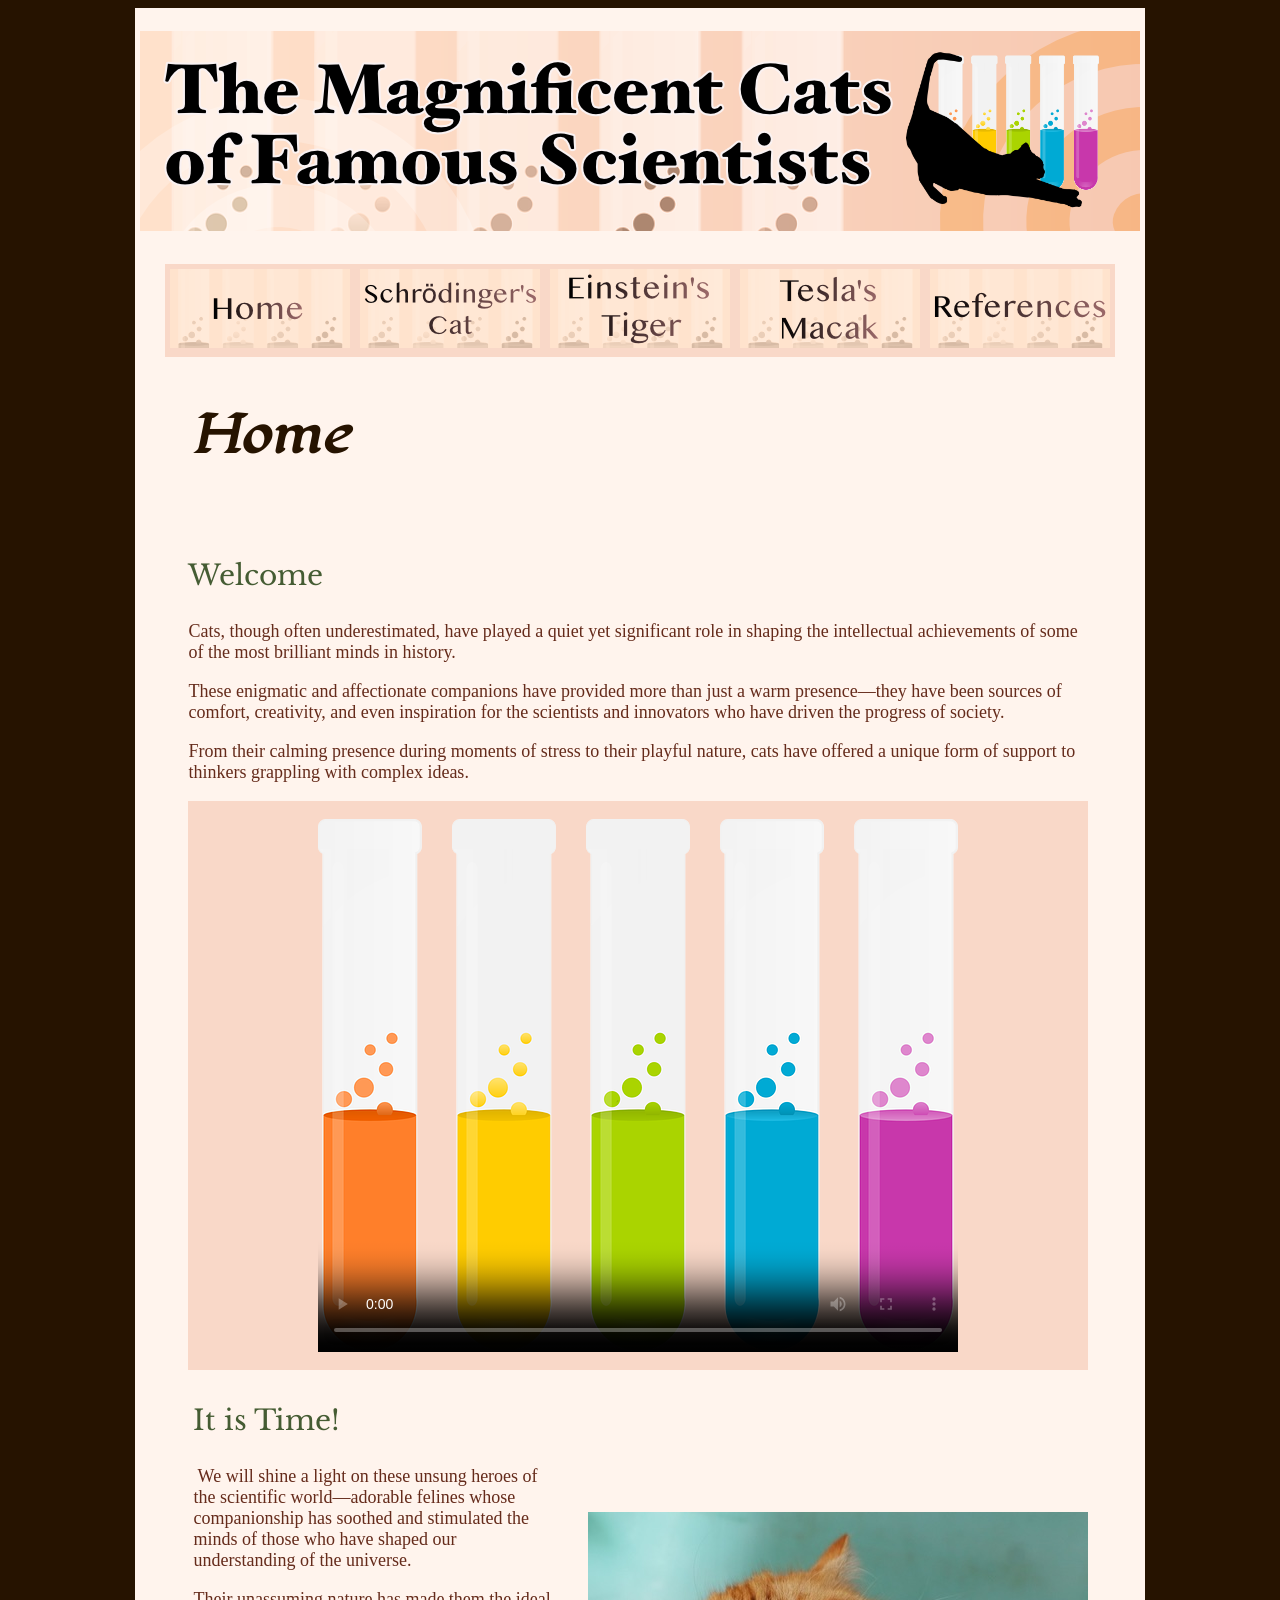
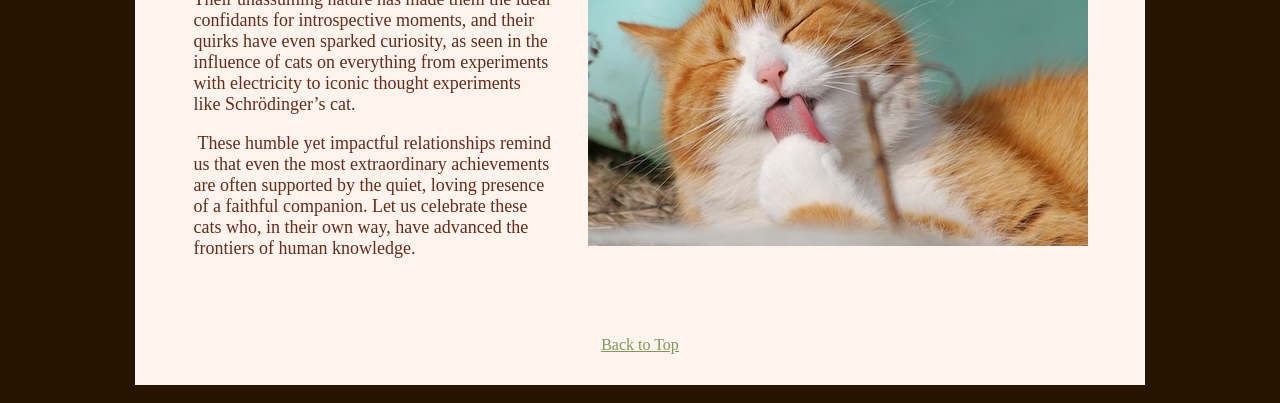
<file: major/index.html>
<!DOCTYPE html>
<html>
<head> 
<title>Home | Cat of Famous Scientists</title>
   <link rel="stylesheet" href="styles.css"> 
    
    
    
<link rel="preconnect" href="https://fonts.googleapis.com">
<link rel="preconnect" href="https://fonts.gstatic.com" crossorigin>
<link href="https://fonts.googleapis.com/css2?family=Libre+Baskerville:ital,wght@0,400;0,700;1,400&family=Lugrasimo&family=Tinos:ital,wght@0,400;0,700;1,400;1,700&display=swap" rel="stylesheet">
</head>
<body>
    
    
    
<table border="0"
style="border-collapse: collapse; width: 1000px; margin-left: auto; margin-right: auto; height: 1245.0625px;">
  <tbody>
    <tr style="height: 95px;">
      <td colspan="5" style="width: 1000px; text-align: center;">
        <p><a id="top"></a><img title="Famous Scientists and Cats"
          src="images/banner.png" alt="Banner"></p>
        <p></p>
      </td>
    </tr>
    <tr style="height: 42px;">
      <td
      style="text-align: center; width: 999.5px; padding: 5px;"
      colspan="5">
        <table border="0"
        style="border-collapse: collapse; width: 90%; margin-left: auto; margin-right: auto;">
          <tbody>
            <tr style="height: 29px;" class="buttonrow">
              <td style="width: 19.680284%;"><a href="index.html"><img
                  title="Home Page" src="images/home.png" alt="Home"
                  onmouseover="this.src='images/homeroll.png'"
                  onmouseout="this.src='images/home.png'"></a></td>
              <td style="width: 19.680284%;"><a
                href="dingercat.html"><img
                  title="Schr&ouml;dinger's Cat Page"
                  src="images/dingercat.png"
                  alt="Schr&ouml;dinger's Cat"
                  onmouseover="this.src='images/dingercatroll.png'"
                  onmouseout="this.src='images/dingercat.png'"></a></td>
              <td style="width: 19.680284%;"><a
                href="einsteincat.html"><img src="images/stein.png"
                  title="Einstein's Cat Page" alt="Einstein's Cat"
                  onmouseover="this.src='images/steinroll.png'"
                  onmouseout="this.src='images/stein.png'"></a></td>
              <td style="width: 19.680284%;"><a
                href="teslacat.html"><img
                  title="Nicola Tesla's  Childhood Cat Page"
                  src="images/teslacat.png" alt="Nikola Tesla's Cat"
                  onmouseover="this.src='images/teslacatroll.png'"
                  onmouseout="this.src='images/teslacat.png'"></a></td>
              <td style="width: 19.680284%;"><a
                href="references.html"><img title="References Page"
                  src="images/references.png" alt="References"
                  onmouseover="this.src='images/referencesroll.png'"
                  onmouseout="this.src='images/references.png'"></a>
              </td>
            </tr>
          </tbody>
        </table>
      </td>
    </tr>
    <tr style="height: 94.875px;">
      <td
      style="text-align: left; vertical-align: top; width: 999.5px; padding: 5px;"
      colspan="5">
        <table border="0"
        style="border-collapse: collapse; width: 90%; margin-left: auto; margin-right: auto; height: 80.875px;">
          <tbody>
            <tr style="height: 80.875px;">
              <td
              style="width: 100%; padding: 0%; text-align: center;">
                <h1 style="text-align: left;">Home</h1>
              </td>
            </tr>
          </tbody>
        </table>
      </td>
    </tr>
    <tr style="height: 932.90625px;">
      <td
      style="text-align: left; vertical-align: top; width: 999.5px; padding-top: 5px; padding-right: 5px; padding-bottom: 5px;"
      colspan="5"><br>
        <table border="0"
        style="border-collapse: collapse; width: 90.312815%; margin-left: auto; margin-right: auto; height: 651.3125px;">
          <tbody>
            <tr style="height: 241.3125px;">
              <td style="padding: 0px; width: 100.012222%;"
              colspan="6">
                <h3>Welcome</h3>
                <p>Cats, though often underestimated, have played a
                  quiet yet significant role in shaping the intellectual
                  achievements of some of the most brilliant minds in
                  history.</p>
                <p>These enigmatic and affectionate companions have
                  provided more than just a warm presence&mdash;they
                  have been sources of comfort, creativity, and even
                  inspiration for the scientists and innovators who have
                  driven the progress of society.</p>
                <p>From their calming presence during moments of stress
                  to their playful nature, cats have offered a unique
                  form of support to thinkers grappling with complex
                  ideas.</p>
              </td>
            </tr>
            <tr style="height: 391px;">
              <td class="box"
              style="padding: 0px; vertical-align: top; width: 99.56524%;"
              colspan="2"><span
                style="text-align: center;"></span><br><video
                width="640" height=""
                style="display: table; margin-left: auto; margin-right: auto;"
                controls="controls" poster="images/testtubes.png">
                  <source src="videoanim/catvid.mp4" type="video/mp4">
                  <track label="English" kind="subtitles" srclang="en"
                  src="captions.vtt">
                  If this text shows up instead, this browser doesn't support the video tag
                </video>
                <p></p>
              </td>
              <td
              style="padding: 0px; vertical-align: top; width: 0.111745%;">
              </td>
              <td
              style="padding: 0px; vertical-align: top; width: 0.111745%;">
              </td>
              <td
              style="padding: 0px; vertical-align: top; width: 0.111745%;">
              </td>
              <td
              style="padding: 0px; vertical-align: top; width: 0.111745%;">
              </td>
            </tr>
            <tr style="height: 19px;">
              <td style="padding-right: 4%;"
              style=" vertical-align: top; width: 46.406066%;" >
                <h3>It is Time!</h3>
                <p>&nbsp;We will shine a light on these unsung heroes
                  of the scientific world&mdash;adorable felines whose
                  companionship has soothed and stimulated the minds of
                  those who have shaped our understanding of the
                  universe.</p>
                <p>Their unassuming nature has made them the ideal
                  confidants for introspective moments, and their quirks
                  have even sparked curiosity, as seen in the influence
                  of cats on everything from experiments with
                  electricity to iconic thought experiments like
                  Schr&ouml;dinger&rsquo;s cat.</p>
                <p>&nbsp;These humble yet impactful relationships
                  remind us that even the most extraordinary
                  achievements are often supported by the quiet, loving
                  presence of a faithful companion. Let us celebrate
                  these cats who, in their own way, have advanced the
                  frontiers of human knowledge.</p>
              </td>
              <td
              style="padding: 0px; width: 53.159174%; vertical-align: bottom;">
                <h3 style="text-align: right;"><img
                  src="images/orangecat.jpg" alt="Orange Cat"
                  title="Happy Orange Cat"></h3>
              </td>
              <td
              style="padding: 0px; vertical-align: top; width: 0.111745%;">
              </td>
              <td
              style="padding: 0px; vertical-align: top; width: 0.111745%;">
              </td>
              <td
              style="padding: 0px; vertical-align: top; width: 0.111745%;">
              </td>
              <td
              style="padding: 0px; vertical-align: top; width: 0.111745%;">
              </td>
            </tr>
          </tbody>
        </table>
        <p></p>
      </td>
    </tr>
    <tr style="height: 80.28125px;">
      <td
      style="text-align: center; width: 999.5px; padding: 5px;"
      colspan="5"><a href="#top">
          <table border="0"
          style="border-collapse: collapse; width: 50%; height: 38.71875px; margin-left: auto; margin-right: auto;">
            <tbody>
              <tr style="height: 38.71875px;">
                <td style="width: 99.595142%; padding: 5%;">Back to Top
                </td>
              </tr>
            </tbody>
          </table>
        </a></td>
    </tr>
  </tbody>
</table>
<p></p>
<p></p>
    
</body>
</html>
</file>
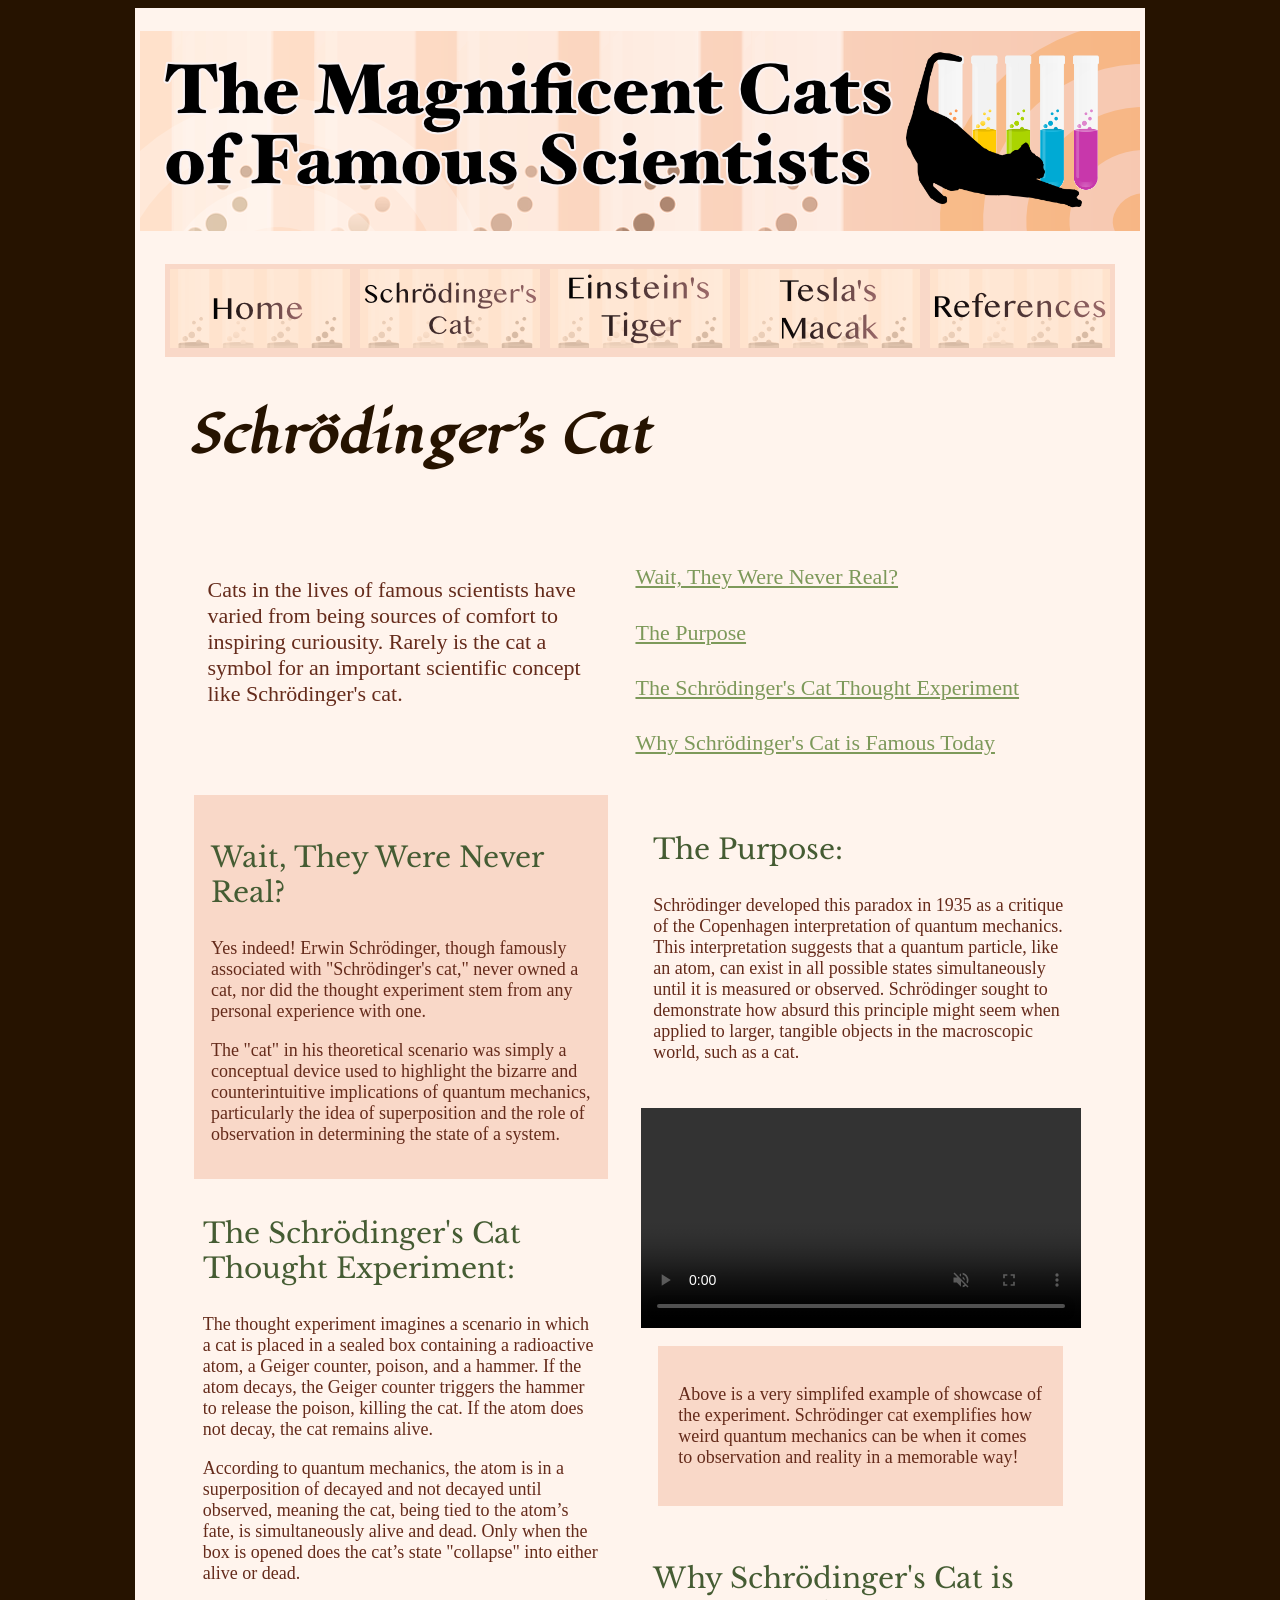
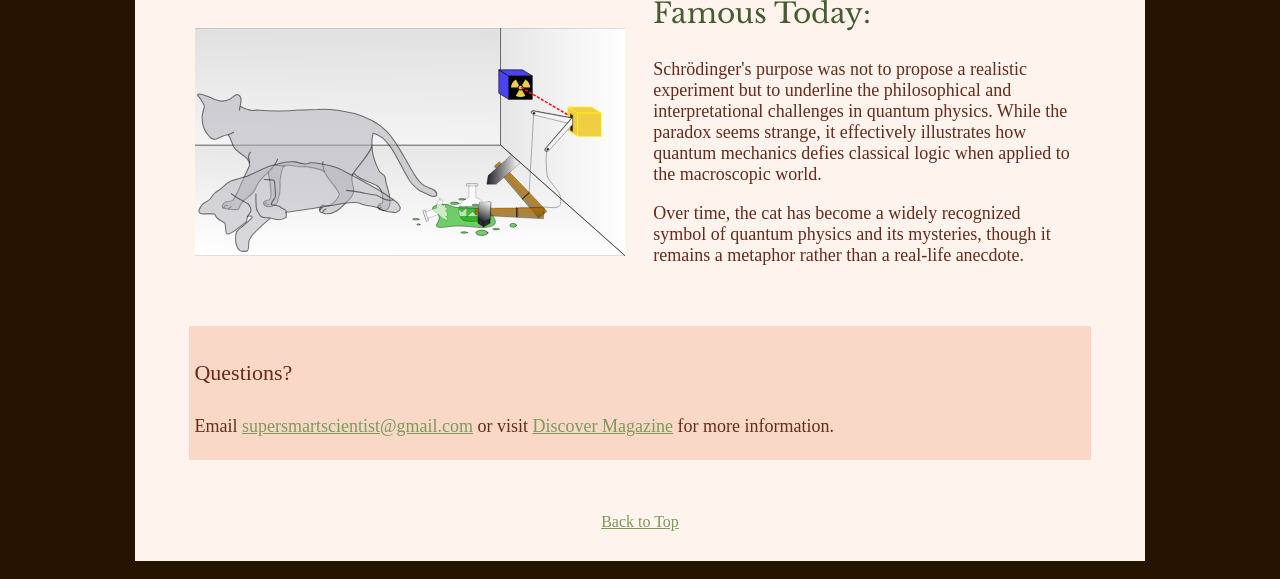
<file: major/dingercat.html>
<!DOCTYPE html>
<html>
<head> 
<title>Schr&ouml;dinger's Cat | Cats of Famous Scientists </title>
     <link rel="stylesheet" href="styles.css"> 
   
    
<link rel="preconnect" href="https://fonts.googleapis.com">
<link rel="preconnect" href="https://fonts.gstatic.com" crossorigin>
<link href="https://fonts.googleapis.com/css2?family=Libre+Baskerville:ital,wght@0,400;0,700;1,400&family=Lugrasimo&family=Tinos:ital,wght@0,400;0,700;1,400;1,700&display=swap" rel="stylesheet">
    
</head>
<body>

<table border="0"
style="border-collapse: collapse; width: 1000px; margin-left: auto; margin-right: auto;">
  <tbody>
    <tr style="height: 103px;">
      <td colspan="5"
      style="width: 999.5px; text-align: center; padding: 5px;">
        <p><a id="top"></a><img title="Famous Scientists and Cats"
          src="images/banner.png" alt="Banner"></p>
        <p></p>
      </td>
    </tr>
    <tr style="height: 42px;">
      <td
      style="text-align: center; width: 999.5px; padding: 5px;"
      colspan="5">
        <table border="0"
        style="border-collapse: collapse; width: 90%; margin-left: auto; margin-right: auto;">
          <tbody>
            <tr style="height: 29px;" class="buttonrow">
              <td style="width: 19.680284%;"><a href="index.html"><img
                  title="Home Page" src="images/home.png" alt="Home"
                  onmouseover="this.src='images/homeroll.png'"
                  onmouseout="this.src='images/home.png'"></a></td>
              <td style="width: 19.680284%;"><a
                href="dingercat.html"><img
                  title="Schr&ouml;dinger's Cat Page"
                  src="images/dingercat.png"
                  alt="Schr&ouml;dinger's Cat"
                  onmouseover="this.src='images/dingercatroll.png'"
                  onmouseout="this.src='images/dingercat.png'"></a></td>
              <td style="width: 19.680284%;"><a
                href="einsteincat.html"><img src="images/stein.png"
                  title="Einstein's Cat Page" alt="Einstein's Cat"
                  onmouseover="this.src='images/steinroll.png'"
                  onmouseout="this.src='images/stein.png'"></a></td>
              <td style="width: 19.680284%;"><a
                href="teslacat.html"><img
                  title="Nicola Tesla's  Childhood Cat Page"
                  src="images/teslacat.png" alt="Nikola Tesla's Cat"
                  onmouseover="this.src='images/teslacatroll.png'"
                  onmouseout="this.src='images/teslacat.png'"></a></td>
              <td style="width: 19.680284%;"><a
                href="references.html"><img title="References Page"
                  src="images/references.png" alt="References"
                  onmouseover="this.src='images/referencesroll.png'"
                  onmouseout="this.src='images/references.png'"></a>
              </td>
            </tr>
          </tbody>
        </table>
      </td>
    </tr>
    <tr style="height: 94.875px;">
      <td
      style="text-align: left; vertical-align: top; width: 999.5px; padding: 5px;"
      colspan="5">
        <table border="0"
        style="border-collapse: collapse; width: 90%; margin-left: auto; margin-right: auto; height: 80.875px;">
          <tbody>
            <tr style="height: 80.875px;">
              <td
              style="width: 100%; padding: 0%; text-align: center;">
                <h1 style="text-align: left;">Schr&ouml;dinger's Cat
                </h1>
              </td>
            </tr>
          </tbody>
        </table>
      </td>
    </tr>
    <tr style="height: 259.8125px;">
      <td
      style="text-align: left; vertical-align: top; width: 999.5px; padding-top: 5px; padding-right: 5px; padding-bottom: 5px;"
      colspan="5"><br>
        <table border="0"
        style="border-collapse: collapse; width: 90.110999%; margin-left: auto; margin-right: auto; height: 1428.21875px;">
          <tbody>
            <tr >
              <td style="vertical-align: top; width: 48.942165%; padding: 2%;" >
                <h4>Cats in the lives of famous scientists have
                  varied from being sources of comfort to inspiring curiousity.
                  Rarely is the cat a symbol for an important scientific
                  concept like Schr&ouml;dinger's cat.</h4>
              </td>
              <td style="vertical-align: top; width: 51.070085%;"  >
                <h4 style="text-align: left;"><a
                  href="#neverreal">Wait, They Were Never Real?</a></h4>
                <h4 style="text-align: left;"><a href="#purpose">The
                    Purpose</a></h4>
                <h4 style="text-align: left;"><a
                  href="#thoughtexperiment">The Schr&ouml;dinger's Cat
                    Thought Experiment</a></h4>
                <h4 style="text-align: left;"><a
                  href="#famousconclusion">Why Schr&ouml;dinger's Cat is
                    Famous Today</a></h4>
              </td>
            </tr>
            <tr style="height: 1097px;">
              <td
              style="vertical-align: top; width: 48.942165%; text-align: left;">
                <table border="0"
                style="border-collapse: collapse; width: 96%; margin-left: 0px; margin-right: auto;">
                  <tbody>
                    <tr style="height: 235.0625px;">
                      <td class="box"
                      style="width: 99.071926%; padding: 4%; vertical-align: top;">
                        <h3 ><a id="neverreal"></a>Wait, They Were Never
                          Real?</h3>
                        <p >Yes indeed! Erwin Schr&ouml;dinger, though
                          famously associated with "Schr&ouml;dinger's cat,"
                          never owned a cat, nor did the thought experiment
                          stem from any personal experience with one.&nbsp;
                        </p>
                        <p>The "cat" in his theoretical scenario was simply
                          a conceptual device used to highlight the bizarre
                          and counterintuitive implications of quantum
                          mechanics, particularly the idea of superposition
                          and the role of observation in determining the
                          state of a system.</p>
                      </td>
                    </tr>
                    <tr style="height: 350.5px;">
                      <td
                      style="width: 99.071926%; padding: 2%; vertical-align: top;">
                        <h3><a id="thoughtexperiment"></a>The
                          Schr&ouml;dinger's Cat Thought Experiment:</h3>
                        <p>The thought experiment imagines a scenario in
                          which a cat is placed in a sealed box containing a
                          radioactive atom, a Geiger counter, poison, and a
                          hammer. If the atom decays, the Geiger counter
                          triggers the hammer to release the poison, killing
                          the cat. If the atom does not decay, the cat
                          remains alive.&nbsp;</p>
                        <p>According to quantum mechanics, the atom is in a
                          superposition of decayed and not decayed until
                          observed, meaning the cat, being tied to the
                          atom&rsquo;s fate, is simultaneously alive and
                          dead. Only when the box is opened does the
                          cat&rsquo;s state "collapse" into either alive or
                          dead.&nbsp;</p>
                      </td>
                    </tr>
                  </tbody>
                </table>
                <p style="text-align: center;"><img
                  src="images/schrodingerscat.svg" width="430"
                  alt="Thought experiment visual"
                  title="Visual of thought experiment"></p>
              </td>
              <td
              style="width: 51.070085%; text-align: center; vertical-align: top;">
                <table border="0"
                style="border-collapse: collapse; width: 98%; margin-right: 0px; margin-left: auto;">
                  <tbody>
                    <tr>
                      <td style="width: 99.092853%; padding: 2%;">
                        <h3 style="text-align: left;"><a
                          id="purpose"></a>The Purpose:</h3>
                        <p style="text-align: left;">Schr&ouml;dinger
                          developed this paradox in 1935 as a critique of
                          the Copenhagen interpretation of quantum
                          mechanics. This interpretation suggests that a
                          quantum particle, like an atom, can exist in all
                          possible states simultaneously until it is
                          measured or observed. Schr&ouml;dinger sought to
                          demonstrate how absurd this principle might seem
                          when applied to larger, tangible objects in the
                          macroscopic world, such as a cat.</p>
                      </td>
                    </tr>
                  </tbody>
                </table>
                <p><video width="440" preload="metadata" autoplay="autoplay" loop="loop" muted
                  style="display: table; margin-left: auto; margin-right: auto;"
                  controls="controls" >
                    <source src="videoanim/catanim.mp4" type="video/mp4"
                    >
                    If this text shows up instead, this browser doesn't support the video tag
                  </video></p>
                <table border="0" class="box"
                style="border-collapse: collapse; width: 90%; margin-left: auto; margin-right: auto;">
                  <tbody>
                    <tr>
                      <td
                      style="width: 99.092853%; padding: 5%; text-align: left;">
                        <p>Above is a very simplifed example of showcase of
                          the experiment.&nbsp;<span>Schr&ouml;dinger cat
                            exemplifies how weird quantum mechanics can be
                            when it comes to observation and reality in a
                            memorable way!</span>&nbsp;</p>
                      </td>
                    </tr>
                  </tbody>
                </table>
                <p></p>
                <table border="0"
                style="width: 98%; border-collapse: collapse; margin-right: 0px; height: 297.71875px; margin-left: auto;">
                  <tbody>
                    <tr style="height: 297.71875px;">
                      <td style="width: 99.092853%; padding: 2%;">
                        <h3 style="text-align: left;"><a
                          id="famousconclusion"></a>Why Schr&ouml;dinger's
                          Cat is Famous Today:</h3>
                        <p style="text-align: left;">Schr&ouml;dinger's
                          purpose was not to propose a realistic experiment
                          but to underline the philosophical and
                          interpretational challenges in quantum physics.
                          While the paradox seems strange, it effectively
                          illustrates how quantum mechanics defies classical
                          logic when applied to the macroscopic world.</p>
                        <p style="text-align: left;">Over time, the cat has
                          become a widely recognized symbol of quantum
                          physics and its mysteries, though it remains a
                          metaphor rather than a real-life anecdote.</p>
                      </td>
                    </tr>
                  </tbody>
                </table>
                <h3 style="text-align: right;"></h3>
              </td>
            </tr>
            <tr style="height: 97.53125px;">
              <td style="vertical-align: top; width: 100.01225%;"
              colspan="2" class="box">
                <h4 style="text-align: left;">Questions?</h4>
                <p style="text-align: left;">Email <a
                  href="mailto:supersmartscientist@gmail.com"
                  target="_blank"
                  rel="noopener">supersmartscientist@gmail.com</a> or
                  visit <a
                  href="https://www.discovermagazine.com/the-sciences/schroedingers-cat-experiment-and-the-conundrum-that-rules-modern-physics"
                  target="_blank" rel="noopener">Discover Magazine</a>
                  for more information.</p>
              </td>
            </tr>
          </tbody>
        </table>
        <p></p>
      </td>
    </tr>
    <tr style="height: 51px;">
      <td
      style="text-align: center; width: 999.5px; padding: 5px;"
      colspan="5"><a href="#top">
          <table border="0"
          style="border-collapse: collapse; width: 50%; height: 38.71875px; margin-left: auto; margin-right: auto;">
            <tbody>
              <tr style="height: 38.71875px;">
                <td style="width: 99.595142%; padding: 5%;"">Back to Top
                </td>
              </tr>
            </tbody>
          </table>
        </a></td>
    </tr>
  </tbody>
</table>
<p></p>
<p></p>
    
    
</body>
</html>
</file>
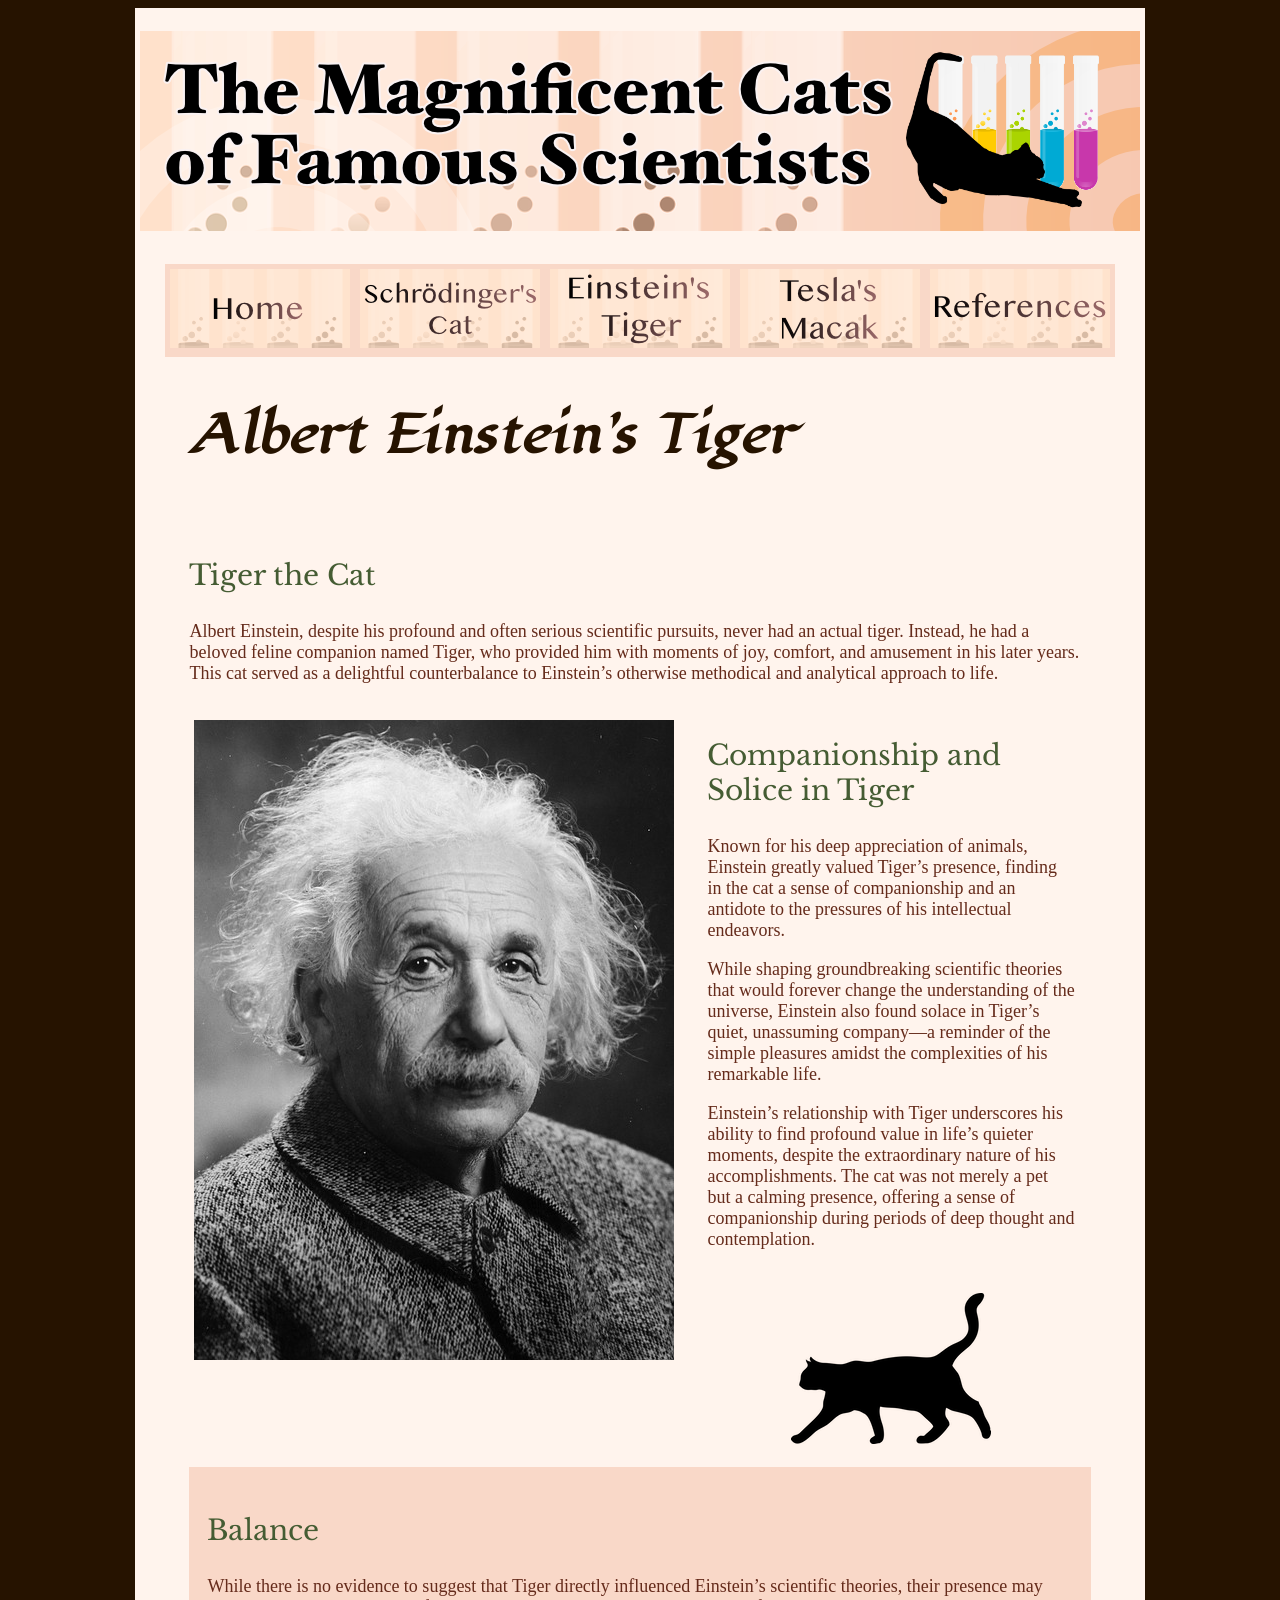
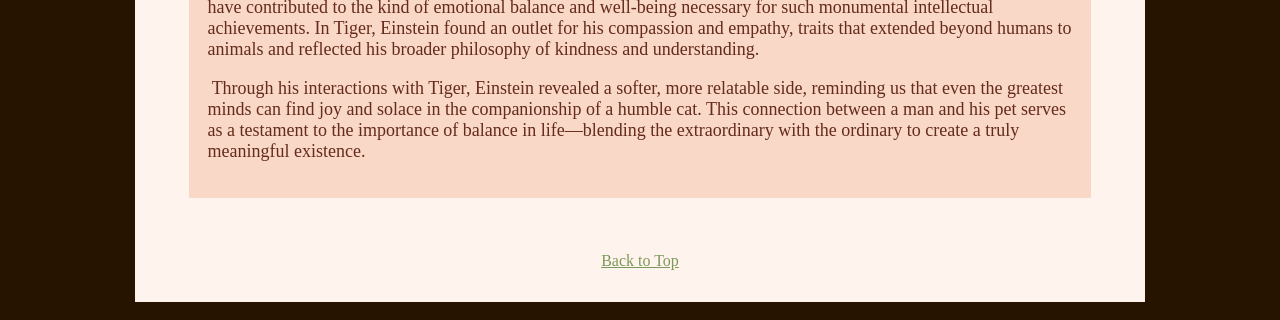
<file: major/einsteincat.html>
<!DOCTYPE html>
<html>
<head> 
<title>Einsteins Cat | Cat of Famous Scientists</title>
    <link rel="stylesheet" href="styles.css"> 
    
   
    
     <link rel="preconnect" href="https://fonts.googleapis.com">
<link rel="preconnect" href="https://fonts.gstatic.com" crossorigin>
<link href="https://fonts.googleapis.com/css2?family=Libre+Baskerville:ital,wght@0,400;0,700;1,400&family=Lugrasimo&family=Tinos:ital,wght@0,400;0,700;1,400;1,700&display=swap" rel="stylesheet">
    
 
    
</head>
<body>
    
<table border="0"
style="border-collapse: collapse; width: 1000px; margin-left: auto; margin-right: auto; height: 1239.90625px;">
  <tbody>
    <tr style="height: 95px;">
      <td colspan="5" style="width: 1000px; text-align: center;">
        <p><a id="top"></a><img title="Famous Scientists and Cats"
          src="images/banner.png" alt="Banner"></p>
        <p></p>
      </td>
    </tr>
    <tr style="height: 42px;">
      <td
      style="text-align: center; width: 999.5px; padding: 5px;"
      colspan="5">
        <table border="0"
        style="border-collapse: collapse; width: 90%; margin-left: auto; margin-right: auto;">
          <tbody>
            <tr style="height: 29px;" class="buttonrow">
              <td style="width: 19.680284%;"><a href="index.html"><img
                  title="Home Page" src="images/home.png" alt="Home"
                  onmouseover="this.src='images/homeroll.png'"
                  onmouseout="this.src='images/home.png'"></a></td>
              <td style="width: 19.680284%;"><a
                href="dingercat.html"><img
                  title="Schr&ouml;dinger's Cat Page"
                  src="images/dingercat.png"
                  alt="Schr&ouml;dinger's Cat"
                  onmouseover="this.src='images/dingercatroll.png'"
                  onmouseout="this.src='images/dingercat.png'"></a></td>
              <td style="width: 19.680284%;"><a
                href="einsteincat.html"><img src="images/stein.png"
                  title="Einstein's Cat Page" alt="Einstein's Cat"
                  onmouseover="this.src='images/steinroll.png'"
                  onmouseout="this.src='images/stein.png'"></a></td>
              <td style="width: 19.680284%;"><a
                href="teslacat.html"><img
                  title="Nicola Tesla's  Childhood Cat Page"
                  src="images/teslacat.png" alt="Nikola Tesla's Cat"
                  onmouseover="this.src='images/teslacatroll.png'"
                  onmouseout="this.src='images/teslacat.png'"></a></td>
              <td style="width: 19.680284%;"><a
                href="references.html"><img title="References Page"
                  src="images/references.png" alt="References"
                  onmouseover="this.src='images/referencesroll.png'"
                  onmouseout="this.src='images/references.png'"></a>
              </td>
            </tr>
          </tbody>
        </table>
      </td>
    </tr>
    <tr style="height: 94.875px;">
      <td
      style="text-align: left; vertical-align: top; width: 999.5px; padding: 5px;"
      colspan="5">
        <table border="0"
        style="border-collapse: collapse; width: 90%; margin-left: auto; margin-right: auto; height: 80.875px;">
          <tbody>
            <tr style="height: 80.875px;">
              <td
              style="width: 100%; padding: 0%; text-align: center;">
                <h1 style="text-align: left;">Albert Einstein's Tiger
                </h1>
              </td>
            </tr>
          </tbody>
        </table>
      </td>
    </tr>
    <tr style="height: 927.75px;">
      <td
      style="text-align: left; vertical-align: top; width: 999.5px; padding-top: 5px; padding-right: 5px; padding-bottom: 5px;"
      colspan="5"><br>
        <table border="0"
        style="border-collapse: collapse; width: 90.110999%; margin-left: auto; margin-right: auto; height: 786.375px;">
          <tbody>
            <tr style="height: 70.4375px;">
              <td style="padding: 0px; width: 183.834625%;"
              colspan="3">
                <h3><span>Tiger the Cat</span></h3>
                <p><span>Albert Einstein, despite his profound and
                    often serious scientific pursuits, never had an
                    actual tiger. Instead, he had a beloved feline
                    companion named Tiger, who provided him with moments
                    of joy, comfort, and amusement in his later years.
                    This cat served as a delightful counterbalance to
                    Einstein&rsquo;s otherwise methodical and analytical
                    approach to life.&nbsp;</span></p>
              </td>
            </tr>
            <tr style="height: 480.5px;">
              <td
              style="width: 55.756814%; padding: 0px; vertical-align: top;">
                <p><span>&nbsp;<img src="images/einstein.jpg"
                    alt="Albert Einstein Photo"
                    title="Picture of Albert Einstein"></span></p>
              </td>
              <td
              style="padding: 0px; width: 128.07781%; vertical-align: top;"
              colspan="2">
                <table border="0" 
                style="border-collapse: collapse; width: 96%; height: 428.5px; margin-left: auto; margin-right: auto;">
                  <tbody>
                    <tr style="height: 428.5px;">
                      <td
                      style="width: 98.996669%; padding: 2%; vertical-align: top;">
                        <h3><span>Companionship and Solice in Tiger</span>
                        </h3>
                        <p><span>Known for his deep appreciation of
                            animals, Einstein greatly valued Tiger&rsquo;s
                            presence, finding in the cat a sense of
                            companionship and an antidote to the pressures of
                            his intellectual
                            endeavors.&nbsp;</span><span></span></p>
                        <p><span>While shaping groundbreaking scientific
                            theories that would forever change the
                            understanding of the universe, Einstein also
                            found solace in Tiger&rsquo;s quiet, unassuming
                            company&mdash;a reminder of the simple pleasures
                            amidst the complexities of his remarkable
                            life.</span><span></span><span></span></p>
                        <p style="text-align: left;"><span>Einstein&rsquo;s
                            relationship with Tiger underscores his ability
                            to find profound value in life&rsquo;s quieter
                            moments, despite the extraordinary nature of his
                            accomplishments. The cat was not merely a pet but
                            a calming presence, offering a sense of
                            companionship during periods of deep thought and
                            contemplation.</span></p>
                      </td>
                    </tr>
                  </tbody>
                </table>
                <p style="text-align: center;"><span><img 
                    src="images/walkcat.png" alt="walking cat"></span>
                </p>
              </td>
            </tr>
            <tr style="height: 235.4375px;">
              <td class="box" style="padding: 2%; width: 183.834625%;"
              colspan="3">
                <h3>Balance</h3>
                <p>While there is no evidence to suggest that Tiger
                  directly influenced Einstein&rsquo;s scientific
                  theories, their presence may have contributed to the
                  kind of emotional balance and well-being necessary for
                  such monumental intellectual achievements. In Tiger,
                  Einstein found an outlet for his compassion and
                  empathy, traits that extended beyond humans to animals
                  and reflected his broader philosophy of kindness and
                  understanding.</p>
                <p>&nbsp;Through his interactions with Tiger, Einstein
                  revealed a softer, more relatable side, reminding us
                  that even the greatest minds can find joy and solace
                  in the companionship of a humble cat. This connection
                  between a man and his pet serves as a testament to the
                  importance of balance in life&mdash;blending the
                  extraordinary with the ordinary to create a truly
                  meaningful<strong> </strong>existence.</p>
              </td>
            </tr>
          </tbody>
        </table>
        <p></p>
      </td>
    </tr>
    <tr style="height: 80.28125px;">
      <td
      style="text-align: center; width: 999.5px; padding: 5px;"
      colspan="5"><a href="#top">
          <table border="0"
          style="border-collapse: collapse; width: 50%; height: 38.71875px; margin-left: auto; margin-right: auto;">
            <tbody>
              <tr style="height: 38.71875px;">
                <td style="width: 99.595142%; padding: 5%;">Back to Top
                </td>
              </tr>
            </tbody>
          </table>
        </a></td>
    </tr>
  </tbody>
</table>
<p></p>
<p></p>
    
</body>
</html>
</file>
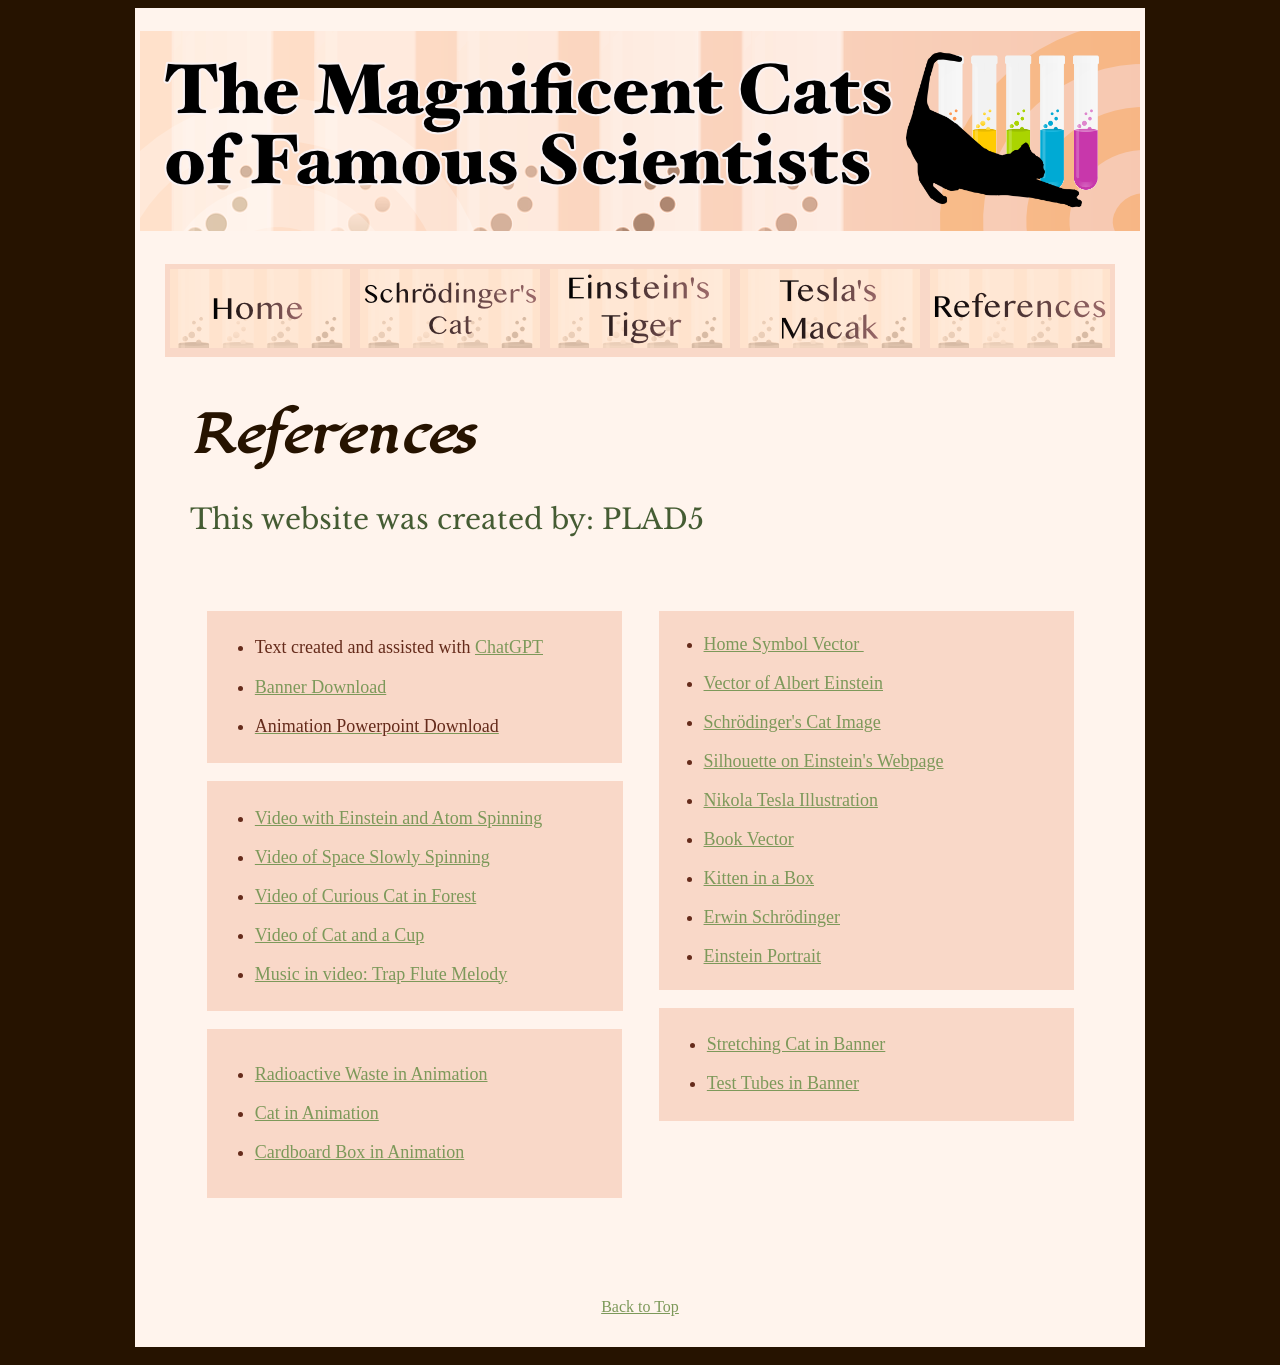
<file: major/references.html>
<!DOCTYPE html>
<html>
<head> 
<title>References | Cat of Famous Scientists </title>
    <link rel="stylesheet" href="styles.css"> 

    
<link rel="preconnect" href="https://fonts.googleapis.com">
<link rel="preconnect" href="https://fonts.gstatic.com" crossorigin>
<link href="https://fonts.googleapis.com/css2?family=Libre+Baskerville:ital,wght@0,400;0,700;1,400&family=Lugrasimo&family=Tinos:ital,wght@0,400;0,700;1,400;1,700&display=swap" rel="stylesheet">
    
</head>
<body>
    
    
<table border="0"
style="border-collapse: collapse; width: 1000px; margin-left: auto; margin-right: auto; height: 631.59375px;">
  <tbody>
    <tr style="height: 103px;">
      <td colspan="5"
      style="width: 999.5px; text-align: center; padding: 5px;">
        <p><a id="top"></a><img
          title="Famous Scientists and Cats"
          src="images/banner.png"
          alt="Banner"></p>
        <p></p>
      </td>
    </tr>
    <tr style="height: 42px;">
      <td
      style="text-align: center; width: 999.5px; padding: 5px;"
      colspan="5">
        <table border="0"
        style="border-collapse: collapse; width: 90%; margin-left: auto; margin-right: auto;">
          <tbody>
            <tr style="height: 29px;"
            class="buttonrow">
              <td
              style="width: 19.680284%;">
                <a href="index.html"><img
                  title="Home Page"
                  src="images/home.png"
                  alt="Home"
                  onmouseover="this.src='images/homeroll.png'"
                  onmouseout="this.src='images/home.png'"></a>
              </td>
              <td
              style="width: 19.680284%;">
                <a
                href="dingercat.html"><img
                  title="Schr&ouml;dinger's Cat Page"
                  src="images/dingercat.png"
                  alt="Schr&ouml;dinger's Cat"
                  onmouseover="this.src='images/dingercatroll.png'"
                  onmouseout="this.src='images/dingercat.png'"></a>
              </td>
              <td
              style="width: 19.680284%;">
                <a
                href="einsteincat.html"><img
                  src="images/stein.png"
                  title="Einstein's Cat Page"
                  alt="Einstein's Cat"
                  onmouseover="this.src='images/steinroll.png'"
                  onmouseout="this.src='images/stein.png'"></a>
              </td>
              <td
              style="width: 19.680284%;">
                <a
                href="teslacat.html"><img
                  title="Nicola Tesla's  Childhood Cat Page"
                  src="images/teslacat.png"
                  alt="Nikola Tesla's Cat"
                  onmouseover="this.src='images/teslacatroll.png'"
                  onmouseout="this.src='images/teslacat.png'"></a>
              </td>
              <td
              style="width: 19.680284%;">
                <a
                href="references.html"><img
                  title="References Page"
                  src="images/references.png"
                  alt="References"
                  onmouseover="this.src='images/referencesroll.png'"
                  onmouseout="this.src='images/references.png'"></a>
              </td>
            </tr>
          </tbody>
        </table>
      </td>
    </tr>
    <tr style="height: 94.875px;">
      <td
      style="text-align: left; vertical-align: top; width: 999.5px; padding: 5px;"
      colspan="5">
        <table border="0"
        style="border-collapse: collapse; width: 90%; margin-left: auto; margin-right: auto; height: 80.875px;">
          <tbody>
            <tr
            style="height: 80.875px;">
              <td
              style="width: 100%; padding: 0%; text-align: center;">
                <h1
                style="text-align: left;">
                  References</h1>
                <h3
                style="text-align: left;">
                  This website was created
                  by: PLAD5</h3>
              </td>
            </tr>
          </tbody>
        </table>
      </td>
    </tr>
    <tr style="height: 311.4375px;">
      <td
      style="text-align: left; vertical-align: top; width: 999.5px; padding-top: 5px; padding-right: 5px; padding-bottom: 5px;"
      colspan="5"><br>
        <table border="0"
        style="border-collapse: collapse; width: 90.312815%; margin-left: auto; margin-right: auto; height: 651.03125px;">
          <tbody>
            <tr
            style="height: 631.03125px;">
              <td
              style="padding: 2%; width: 49.994768%; vertical-align: top;"
              colspan="2" rowspan="3">
                <table border="0"
                class="box"
                style="width: 100%; border-collapse: collapse; height: 104.375px;">
                  <tbody>
                    <tr
                    style="height: 104.375px;">
                      <td
                      style="width: 99.204737%; padding: 2%;">
                        <ul>
                          <li
                          style="line-height: 1.2;">
                            <p>Text created and
                              assisted with <a
                              href="https://chatgpt.com/"
                              target="_blank"
                              rel="noopener">ChatGPT</a>
                            </p>
                          </li>
                          <li>
                            <p><a
                              href="originals/banner.afphoto"
                              target="_blank"
                              rel="noopener">Banner
                                Download</a></p>
                          </li>
                          <li><a
                            href="originals/catannimation.pptx"
                            target="_blank"
                            rel="noopener">
                              <p>Animation
                                Powerpoint Download
                              </p>
                            </a></li>
                        </ul>
                      </td>
                    </tr>
                  </tbody>
                </table>
                <p></p>
                <table border="0"
                class="box"
                style="border-collapse: collapse; width: 100.209532%;">
                  <tbody>
                    <tr>
                      <td
                      style="width: 99.060979%; padding: 2%;">
                        <ul>
                          <li>
                            <p><a
                              href="https://pixabay.com/videos/man-albert-einstein-einstein-209810/"
                              target="_blank"
                              rel="noopener">Video
                                with Einstein and
                                Atom Spinning</a>
                            </p>
                          </li>
                          <li>
                            <p><a
                              href="https://pixabay.com/videos/galaxy-stars-nebulas-nova-41298/"
                              target="_blank"
                              rel="noopener">Video
                                of Space Slowly
                                Spinning</a></p>
                          </li>
                          <li>
                            <p><a
                              href="https://pixabay.com/videos/cat-kitten-forest-nature-predator-131919/"
                              target="_blank"
                              rel="noopener">Video
                                of Curious Cat in
                                Forest</a></p>
                          </li>
                          <li>
                            <p><a
                              href="https://pixabay.com/videos/kitten-cat-thirsty-glass-drink-133585/"
                              target="_blank"
                              rel="noopener">Video
                                of Cat and a
                                Cup</a></p>
                          </li>
                          <li>
                            <p dir="ltr"><a
                              href="https://pixabay.com/sound-effects/sample-trap-flute-melody-emin-90bpm-250374/"
                              target="_blank"
                              rel="noopener"><span>Music
                                  in video: Trap
                                  Flute
                                  Melody</span></a>
                            </p>
                            <b
                            id="docs-internal-guid-39bc8c6c-7fff-c231-3edf-5ab330df7285"></b>
                          </li>
                        </ul>
                      </td>
                    </tr>
                  </tbody>
                </table>
                <p></p>
                <table border="0"
                class="box"
                style="border-collapse: collapse; width: 99.965713%; height: 169.34375px;">
                  <tbody>
                    <tr
                    style="height: 169.34375px;">
                      <td
                      style="width: 100%; padding: 2%;">
                        <ul>
                          <li>
                            <p><a
                              href="https://pixabay.com/photos/nuclear-waste-radioactive-toxic-2134408/"
                              target="_blank"
                              rel="noopener">Radioactive
                                Waste in
                                Animation</a></p>
                          </li>
                          <li>
                            <p><a
                              href="https://pixabay.com/photos/png-cat-mascot-feline-bottomless-2702691/"
                              target="_blank"
                              rel="noopener">Cat
                                in Animation</a><a
                              href="https://pixabay.com/photos/box-open-top-package-packaging-550405/"
                              target="_blank"
                              rel="noopener"></a>
                            </p>
                          </li>
                          <li>
                            <p><a
                              href="https://pixabay.com/photos/box-open-top-package-packaging-550405/"
                              target="_blank"
                              rel="noopener">Cardboard
                                Box in
                                Animation</a></p>
                          </li>
                        </ul>
                      </td>
                    </tr>
                  </tbody>
                </table>
                <p></p>
              </td>
              <td
              style="padding: 2%; width: 49.888393%; vertical-align: top;"
              rowspan="3" colspan="2">
                <table border="0"
                class="box"
                style="border-collapse: collapse; width: 100.198564%;">
                  <tbody>
                    <tr>
                      <td
                      style="width: 99.070122%;">
                        <ul>
                          <li>
                            <p><a
                              href="https://pixabay.com/vectors/home-house-icon-silhouette-146585/"
                              target="_blank"
                              rel="noopener">Home
                                Symbol
                                Vector&nbsp;</a>
                            </p>
                          </li>
                          <li>
                            <p><a
                              href="https://pixabay.com/vectors/einstein-albert-physics-quantum-3626977/"
                              target="_blank"
                              rel="noopener">Vector
                                of Albert
                                Einstein</a></p>
                          </li>
                          <li>
                            <p><a
                              href="https://en.wikipedia.org/wiki/Schr%C3%B6dinger%27s_cat"
                              target="_blank"
                              rel="noopener">Schr&ouml;dinger's
                                Cat Image</a></p>
                          </li>
                          <li>
                            <p><a
                              href="https://pixabay.com/vectors/cat-animal-the-silhouette-1583522/"
                              target="_blank"
                              rel="noopener">Silhouette
                                on Einstein's
                                Webpage</a></p>
                          </li>
                          <li>
                            <p><a
                              href="https://pixabay.com/illustrations/nikola-tesla-nikolas-tesla-energy-2083901/"
                              target="_blank"
                              rel="noopener">Nikola
                                Tesla
                                Illustration</a>
                            </p>
                          </li>
                          <li>
                            <p><a
                              href="https://pixabay.com/vectors/book-learning-education-lilac-book-805405/"
                              target="_blank"
                              rel="noopener">Book
                                Vector</a></p>
                          </li>
                          <li>
                            <p><a
                              href="https://pixabay.com/vectors/kitten-cat-box-games-feline-8613387/"
                              target="_blank"
                              rel="noopener">Kitten
                                in a Box</a></p>
                          </li>
                          <li>
                            <p><a
                              href="https://www.biography.com/scientist/erwin-schrdinger"
                              target="_blank"
                              rel="noopener">Erwin
                                Schr&ouml;dinger</a>
                            </p>
                          </li>
                          <li>
                            <p><a
                              href="https://pixabay.com/photos/albert-einstein-portrait-1144965/"
                              target="_blank"
                              rel="noopener">Einstein
                                Portrait</a><a
                              href="https://pixabay.com/videos/man-albert-einstein-einstein-209810/"
                              target="_blank"
                              rel="noopener"></a>
                            </p>
                          </li>
                        </ul>
                      </td>
                    </tr>
                  </tbody>
                </table>
                <p></p>
                <table border="0"
                class="box"
                style="border-collapse: collapse; width: 100.198564%;">
                  <tbody>
                    <tr>
                      <td
                      style="width: 99.070122%; padding: 2%;">
                        <ul>
                          <li>
                            <p><a
                              href="https://pixabay.com/vectors/stretching-cat-feline-animal-pet-2747269/"
                              target="_blank"
                              rel="noopener">Stretching
                                Cat in Banner</a>
                            </p>
                          </li>
                          <li>
                            <p><a
                              href="https://pixabay.com/vectors/test-tubes-reagents-chemistry-155769/"
                              target="_blank"
                              rel="noopener">Test
                                Tubes in Banner</a>
                            </p>
                          </li>
                        </ul>
                      </td>
                    </tr>
                  </tbody>
                </table>
              </td>
            </tr>
            <tr style="height: 10px;">
            </tr>
            <tr style="height: 10px;">
            </tr>
          </tbody>
        </table>
        <p></p>
      </td>
    </tr>
    <tr style="height: 80.28125px;">
      <td
      style="text-align: center; width: 999.5px; padding: 5px;"
      colspan="5"><a href="#top">
          <table border="0"
          style="border-collapse: collapse; width: 50%; height: 38.71875px; margin-left: auto; margin-right: auto;">
            <tbody>
              <tr
              style="height: 38.71875px;">
                <td
                style="width: 99.595142%; padding: 5%;">
                  Back to Top</td>
              </tr>
            </tbody>
          </table>
        </a></td>
    </tr>
  </tbody>
</table>
<p></p>
<p></p>
    
</body>
</html>
</file>
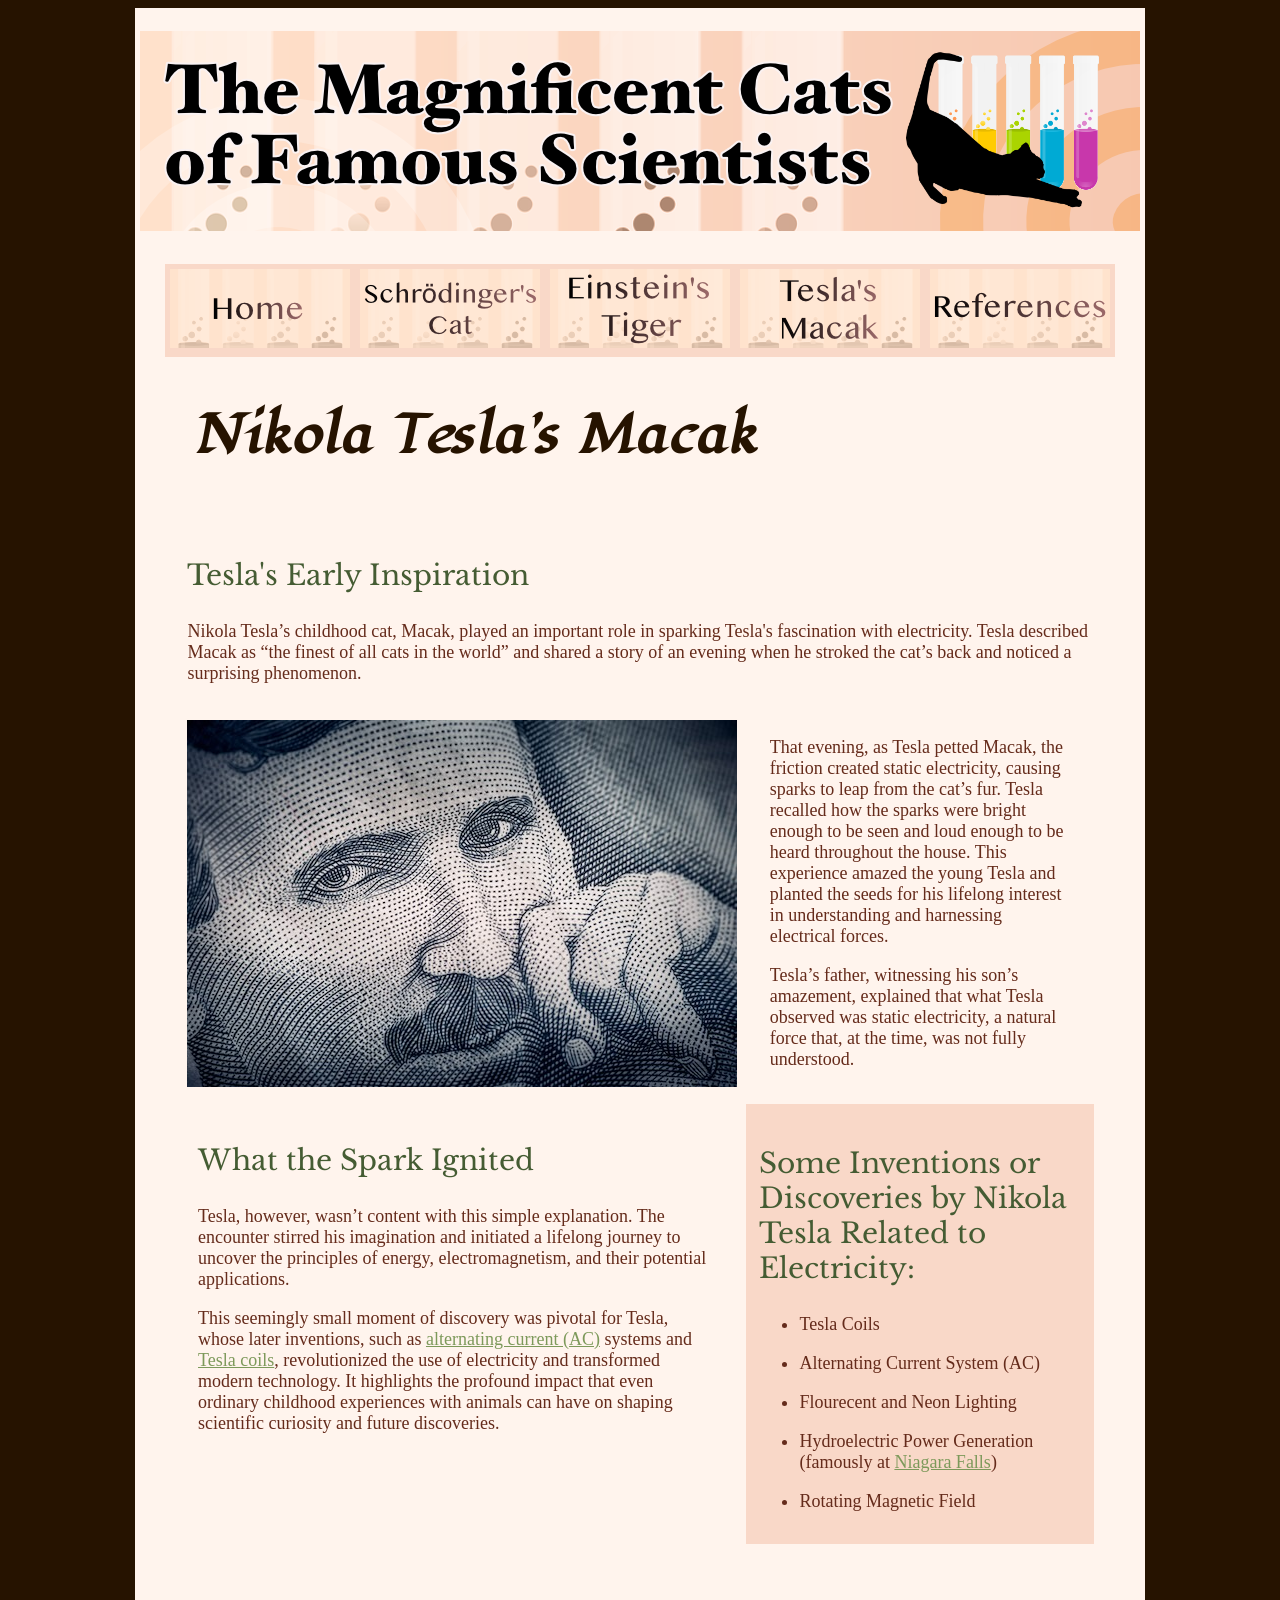
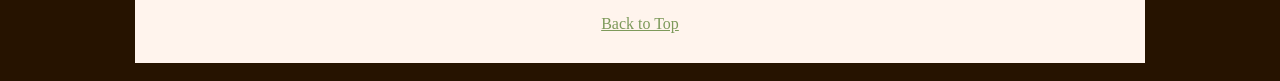
<file: major/teslacat.html>
<!DOCTYPE html>
<html>
<head> 
<title>Tesla's Cat | Cat of Famous Scientists</title>
   <link rel="stylesheet" href="styles.css"> 
 

    
<link rel="preconnect" href="https://fonts.googleapis.com">
<link rel="preconnect" href="https://fonts.gstatic.com" crossorigin>
<link href="https://fonts.googleapis.com/css2?family=Libre+Baskerville:ital,wght@0,400;0,700;1,400&family=Lugrasimo&family=Tinos:ital,wght@0,400;0,700;1,400;1,700&display=swap" rel="stylesheet">
    
</head>
<body>
    
<table border="0"
style="border-collapse: collapse; width: 1000px; margin-left: auto; margin-right: auto;">
  <tbody>
    <tr style="height: 103px;">
      <td colspan="5"
      style="width: 999.5px; text-align: center; padding: 5px;">
        <p><a id="top"></a><img
          title="Famous Scientists and Cats"
          src="images/banner.png"
          alt="Banner"></p>
        <p></p>
      </td>
    </tr>
    <tr style="height: 42px;">
      <td
      style="text-align: center; width: 999.5px; padding: 5px;"
      colspan="5">
        <table border="0"
        style="border-collapse: collapse; width: 90%; margin-left: auto; margin-right: auto;">
          <tbody>
            <tr style="height: 29px;"
            class="buttonrow">
              <td
              style="width: 19.680284%;">
                <a href="index.html"><img
                  title="Home Page"
                  src="images/home.png"
                  alt="Home"
                  onmouseover="this.src='images/homeroll.png'"
                  onmouseout="this.src='images/home.png'"></a>
              </td>
              <td
              style="width: 19.680284%;">
                <a
                href="dingercat.html"><img
                  title="Schr&ouml;dinger's Cat Page"
                  src="images/dingercat.png"
                  alt="Schr&ouml;dinger's Cat"
                  onmouseover="this.src='images/dingercatroll.png'"
                  onmouseout="this.src='images/dingercat.png'"></a>
              </td>
              <td
              style="width: 19.680284%;">
                <a
                href="einsteincat.html"><img
                  src="images/stein.png"
                  title="Einstein's Cat Page"
                  alt="Einstein's Cat"
                  onmouseover="this.src='images/steinroll.png'"
                  onmouseout="this.src='images/stein.png'"></a>
              </td>
              <td
              style="width: 19.680284%;">
                <a
                href="teslacat.html"><img
                  title="Nicola Tesla's  Childhood Cat Page"
                  src="images/teslacat.png"
                  alt="Nikola Tesla's Cat"
                  onmouseover="this.src='images/teslacatroll.png'"
                  onmouseout="this.src='images/teslacat.png'"></a>
              </td>
              <td
              style="width: 19.680284%;">
                <a
                href="references.html"><img
                  title="References Page"
                  src="images/references.png"
                  alt="References"
                  onmouseover="this.src='images/referencesroll.png'"
                  onmouseout="this.src='images/references.png'"></a>
              </td>
            </tr>
          </tbody>
        </table>
      </td>
    </tr>
    <tr style="height: 94.875px;">
      <td
      style="text-align: left; vertical-align: top; width: 999.5px; padding: 5px;"
      colspan="5">
        <table border="0"
        style="border-collapse: collapse; width: 90%; margin-left: auto; margin-right: auto; height: 80.875px;">
          <tbody>
            <tr
            style="height: 80.875px;">
              <td
              style="width: 100%; padding: 0%; text-align: center;">
                <h1
                style="text-align: left;">
                  Nikola Tesla's Macak</h1>
              </td>
            </tr>
          </tbody>
        </table>
      </td>
    </tr>
    <tr style="height: 259.8125px;">
      <td
      style="text-align: left; vertical-align: top; width: 999.5px; padding-top: 5px; padding-right: 5px; padding-bottom: 5px;"
      colspan="5"><br>
        <table border="0"
        style="border-collapse: collapse; width: 90.514632%; margin-left: auto; margin-right: auto; height: 770.15625px;">
          <tbody>
            <tr
            style="height: 134.4375px;">
              <td
              style="padding: 0px; width: 223.130876%;"
              colspan="5">
                <h3>Tesla's Early
                  Inspiration</h3>
                <p>Nikola Tesla&rsquo;s
                  childhood cat, Macak,
                  played an important role
                  in sparking Tesla's
                  fascination with
                  electricity. Tesla
                  described Macak as
                  &ldquo;the finest of all
                  cats in the world&rdquo;
                  and shared a story of an
                  evening when he stroked
                  the cat&rsquo;s back and
                  noticed a surprising
                  phenomenon.&nbsp;</p>
              </td>
            </tr>
            <tr style="height: 305px;">
              <td
              style="padding: 0px; width: 60.655373%; vertical-align: top;"
              colspan="2">
                <p
                style="text-align: center;">
                  <img
                  src="images/nikola.jpg"
                  alt="Nikola Tesla"
                  style="float: left;"><span
                  class=""
                  data-state="closed"></span>
                </p>
              </td>
              <td
              style="padding: 0px; width: 162.475503%; vertical-align: top; text-align: right;"
              colspan="3">
                <table border="0"
                style="border-collapse: collapse; width: 95.644623%; margin-left: auto; margin-right: auto;">
                  <tbody>
                    <tr
                    style="height: 285px;">
                      <td
                      style="width: 100%; vertical-align: top; padding: 5%;">
                        <p
                        style="text-align: left;">
                          That evening, as Tesla
                          petted Macak, the
                          friction created
                          static electricity,
                          causing sparks to leap
                          from the cat&rsquo;s
                          fur. Tesla recalled
                          how the sparks were
                          bright enough to be
                          seen and loud enough
                          to be heard throughout
                          the house. This
                          experience amazed the
                          young Tesla and
                          planted the seeds for
                          his lifelong interest
                          in understanding and
                          harnessing electrical
                          forces.</p>
                        <p
                        style="text-align: left;">
                          Tesla&rsquo;s father,
                          witnessing his
                          son&rsquo;s amazement,
                          explained that what
                          Tesla observed was
                          static electricity, a
                          natural force that, at
                          the time, was not
                          fully understood.</p>
                      </td>
                    </tr>
                  </tbody>
                </table>
              </td>
            </tr>
            <tr
            style="height: 330.71875px;">
              <td
              style="padding: 0px; width: 61.545966%; vertical-align: top;">
                <table border="0"
                style="border-collapse: collapse; width: 95.088208%; height: 292.34375px;">
                  <tbody>
                    <tr
                    style="height: 292.34375px;">
                      <td
                      style="width: 100%; padding: 2%;">
                        <h3>What the Spark
                          Ignited</h3>
                        <p>Tesla, however,
                          wasn&rsquo;t content
                          with this simple
                          explanation. The
                          encounter stirred his
                          imagination and
                          initiated a lifelong
                          journey to uncover the
                          principles of energy,
                          electromagnetism, and
                          their potential
                          applications.</p>
                        <p>This seemingly small
                          moment of discovery
                          was pivotal for Tesla,
                          whose later
                          inventions, such as <a
                          href="https://www.allaboutcircuits.com/textbook/alternating-current/chpt-1/what-is-alternating-current-ac/"
                          target="_blank"
                          rel="noopener">alternating
                            current (AC)</a>
                          systems and <a
                          href="https://www.britannica.com/technology/Tesla-coil"
                          target="_blank"
                          rel="noopener">Tesla
                            coils</a>,
                          revolutionized the use
                          of electricity and
                          transformed modern
                          technology. It
                          highlights the
                          profound impact that
                          even ordinary
                          childhood experiences
                          with animals can have
                          on shaping scientific
                          curiosity and future
                          discoveries.</p>
                      </td>
                    </tr>
                  </tbody>
                </table> 
              </td>
              <td
              style="padding: 0px; width: 0.111496%;">
                <p></p>
              </td>
              <td
              style="padding: 0px; width: 162.475503%; vertical-align: top;"
              colspan="3">
                <table border="0" class="box"
                style="border-collapse: collapse; width: 100.324482%; height: 293.71875px;">
                  <tbody>
                    <tr
                    style="height: 293.71875px;">
                      <td
                      style="width: 98.801931%; padding: 4%;">
                        <h3>Some Inventions or
                          Discoveries by Nikola
                          Tesla Related to
                          Electricity:</h3>
                        <ul>
                          <li>
                            <p>Tesla Coils</p>
                          </li>
                          <li>
                            <p>Alternating
                              Current System
                              (AC)&nbsp;</p>
                          </li>
                          <li>
                            <p>Flourecent and
                              Neon Lighting</p>
                          </li>
                          <li>
                            <p>Hydroelectric
                              Power Generation
                              (famously at <a
                              href="https://www.discoverniagara.org/tesla-and-niagara-falls"
                              target="_blank"
                              rel="noopener">Niagara
                                Falls</a>)</p>
                          </li>
                          <li>
                            <p>Rotating Magnetic
                              Field</p>
                          </li>
                        </ul>
                      </td>
                    </tr>
                  </tbody>
                </table>
                <p></p>
              </td>
            </tr>
          </tbody>
        </table>
        <p></p>
      </td>
    </tr>
    <tr style="height: 51px;">
      <td
      style="text-align: center; width: 999.5px; padding: 5px;"
      colspan="5"><a href="#top">
          <table border="0"
          style="border-collapse: collapse; width: 50%; height: 38.71875px; margin-left: auto; margin-right: auto;">
            <tbody>
              <tr
              style="height: 38.71875px;">
                <td
                style="width: 99.595142%; padding: 5%;">
                  Back to Top</td>
              </tr>
            </tbody>
          </table>
        </a></td>
    </tr>
  </tbody>
</table>
<p></p>
<p></p>
    
</body>
</html>
</file>
<file: major/styles.css>
body{
    color:#3E3B32;
    background-color: #261300;
    

}
table{
    background-color: #FFF4ED;
    
}

td{
    padding:5px
}


h1{
    color:#261300;
   font-family: "Lugrasimo", cursive;
  font-weight: 700;
  font-style: normal;
  font-size: 50px; 
    
    
}

h2,h3{
    color:#455C33;
    
   font-family: "Libre Baskerville", serif;
  font-weight: 400;
  font-style: normal;
  
}

h2{ 
    font-size: 34px;

}

h3{
   font-size: 28px; 
}



p,li{
     font-family: "Tinos", serif;
  font-weight: 400;
  font-style: normal;
    font-size: 18px;
    color:#652B1B;
}

h4{
    font-family: "Tinos", serif;
  font-weight: 400;
  font-style: normal;
    font-size: 22px;
    color:#652B1B;
}

.buttonrow{
    background-color: #F9D8C8;
}


a{
    color:#7d995a;
}
a:visited{
   color:#261300; 
}

a:hover {
  color:#455C33;
}

.box{
   background-color: #F9D8C8; 
}
</file>
